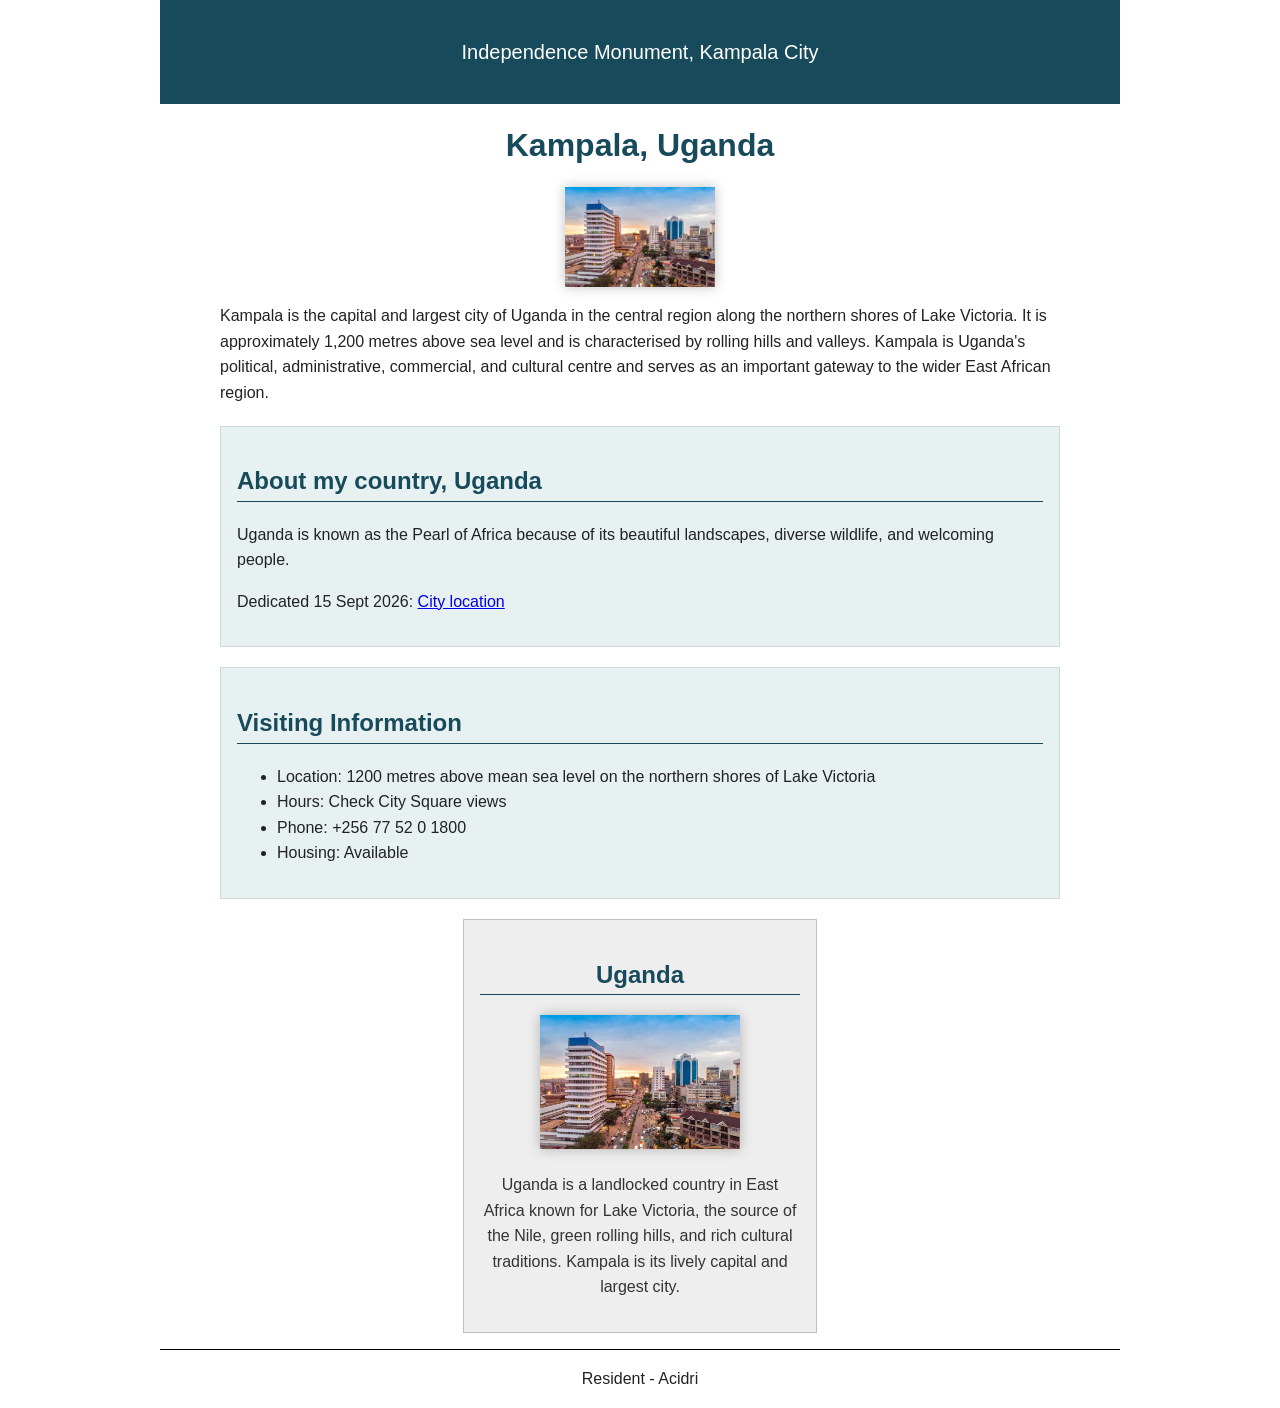
<file: week02/index.html>
<!DOCTYPE html>
<html lang="en">

<head>
    <meta charset="UTF-8">
    <meta name="viewport" content="width=device-width, initial-scale=1.0">
    <title>Acidri Abdulrazak | WDD 130</title>
    <meta name="description"
      content="Learn about Kampala, Uganda, and Acidri Abdulrazak's WDD 130 web development studies and interests.">
    <meta name="author" content="Acidri Abdulrazak">
    <link rel="stylesheet" href="styles/styles.css">
</head>

<body>
    <header>
        <p>Independence Monument, Kampala City</p>
    </header>
    <main>
        <h1>Kampala, Uganda</h1>
        <img src="images/kampala-city.jpeg" alt="Kampala city skyline in Uganda">
        <p>Kampala is the capital and largest city of Uganda in the central region along the
            northern shores of Lake Victoria. It is approximately 1,200 metres above sea level and
            is characterised by rolling hills and valleys. Kampala is Uganda's political,
            administrative, commercial, and cultural centre and serves as an important gateway to
            the wider East African region.</p>
        <section>
            <h2>About my country, Uganda</h2>
            <p>Uganda is known as the Pearl of Africa because of its beautiful landscapes, diverse
                wildlife, and welcoming people.</p>
            <p>Dedicated 15 Sept 2026: <a
                  href="https://acidria.github.io/wdd 130/Software developer-Student/Kampala-Uganda-temple/2026-09-15?lang=eng"
                  target="_blank" rel="noopener noreferrer">City location</a></p>
        </section>
        <section>
            <h2>Visiting Information</h2>
            <ul>
                <li>Location: 1200 metres above mean sea level on the northern shores of Lake
                    Victoria</li>
                <li>Hours: Check City Square views</li>
                <li>Phone: +256 77 52 0 1800</li>
                <li>Housing: Available</li>
            </ul>
        </section>
    </main>
    <aside>
        <h2>Uganda</h2>
        <img src="images/kampala-city.jpeg" alt="Kampala city landscape">
        <p>Uganda is a landlocked country in East Africa known for Lake Victoria, the source of the
            Nile, green rolling hills, and rich cultural traditions. Kampala is its lively capital
            and largest city.</p>
    </aside>
    <footer>
        <p>Resident - Acidri</p>
    </footer>
</body>

</html>
</file>
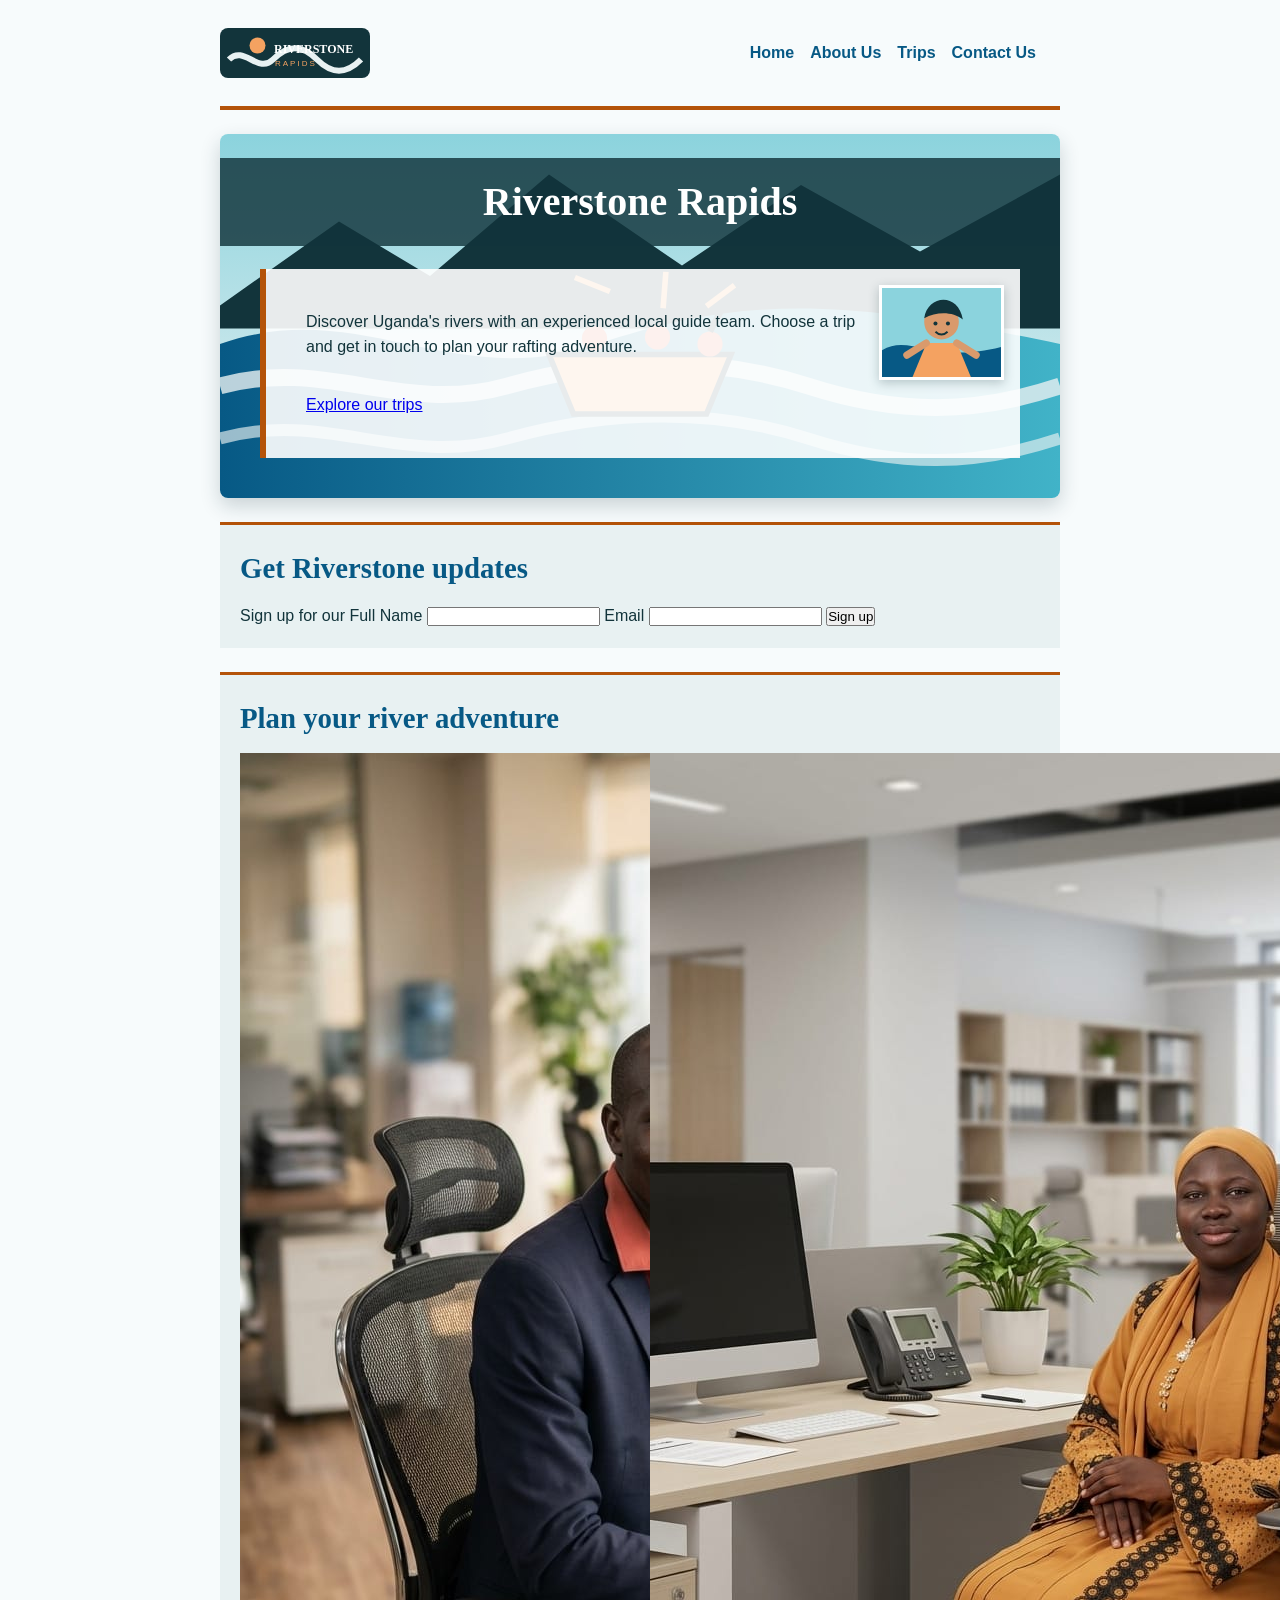
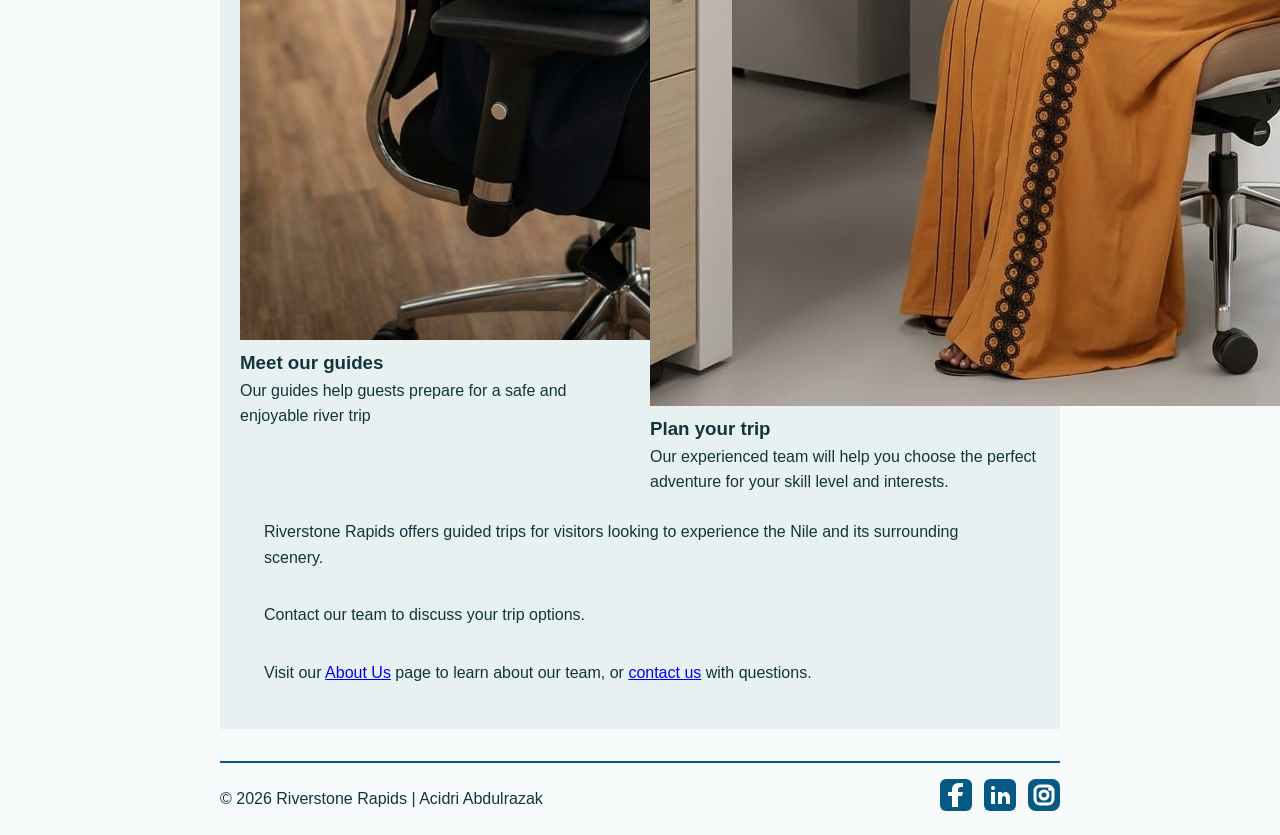
<file: wwr-submission/index.html>
<!DOCTYPE html>
<html lang="en">

<head>
    <meta charset="UTF-8">
    <meta name="viewport" content="width=device-width, initial-scale=1.0">
    <meta name="description" content="Explore guided whitewater rafting adventures on the Nile with Riverstone Rapids in Uganda.">
    <meta name="author" content="Acidri Abdulrazak">
    <title>Riverstone Rapids | Home</title>
    <link rel="stylesheet" href="styles/rafting.css">
</head>

<body>
    <header>
        <a class="logo-link" href="index.html">
            <img src="images/riverstone-logo.svg" alt="Riverstone Rapids logo">
        </a>
        <nav aria-label="Main navigation">
            <ul>
                <li><a href="index.html">Home</a></li>
                <li><a href="about.html">About Us</a></li>
                <li><a href="trips.html">Trips</a></li>
                <li><a href="contact.html">Contact Us</a></li>
            </ul>
        </nav>
    </header>

    <main>
        <div class="hero">
            <img src="images/riverstone-hero.svg" alt="Raft carrying adventurers through a bright river rapid">
            <h1>Riverstone Rapids</h1>
            <article>
                <img src="images/happy-guest.svg" alt="Rafting guest celebrating on the river">
                <p>Discover Uganda's rivers with an experienced local guide team. Choose a trip and get in touch to plan your rafting adventure.</p>
                <p><a href="trips.html">Explore our trips</a></p>
            </article>
        </div>

        <section>
            <h2>Get Riverstone updates</h2>
            <form>
                <label for="subscriber-name">Sign up for our Full Name</label>
                <input type="text" id="subscriber-name" name="subscriber-name" required>

                <label for="subscriber-email">Email</label>
                <input type="email" id="subscriber-email" name="subscriber-email" required>

                <button type="submit">Sign up</button>
            </form>
        </section>

        <section>
            <h2>Plan your river adventure</h2>

            <div class="history-grid">
                <div>
                    <img src="images/ayima.jpeg" alt="ayima, a dedicated lead river guide">
                    <h3>Meet our guides</h3>
                    <p>Our guides help guests prepare for a safe and enjoyable river trip</p>
                </div>

                <div>
                    <img src="images/aramu.jpeg" alt="a dedicated river reservations manager">
                    <h3>Plan your trip</h3>
                    <p>Our experienced team will help you choose the perfect adventure for your skill level and interests.</p>
                </div>
            </div>
               
            <p>Riverstone Rapids offers guided trips for visitors looking to experience the Nile and its surrounding scenery.</p>
            <p>Contact our team to discuss your trip options.</p>
            <p>Visit our <a href="about.html">About Us</a> page to learn about our team, or <a href="contact.html">contact us</a> with questions.</p>
        </section>
    </main>

    <footer>
        <p>&copy; 2026 Riverstone Rapids | Acidri Abdulrazak</p>
        <nav class="socialmedia" aria-label="Social media links">
            <a href="https://facebook.com" target="_blank" rel="noopener noreferrer">
                <img src="images/facebook.svg" alt="Facebook">
            </a>
            <a href="https://linkedin.com" target="_blank" rel="noopener noreferrer">
                <img src="images/linkedin.svg" alt="LinkedIn">
            </a>
            <a href="https://instagram.com" target="_blank" rel="noopener noreferrer">
                <img src="images/instagram.svg" alt="Instagram">
            </a>
        </nav>
    </footer>
</body>

</html>
</file>
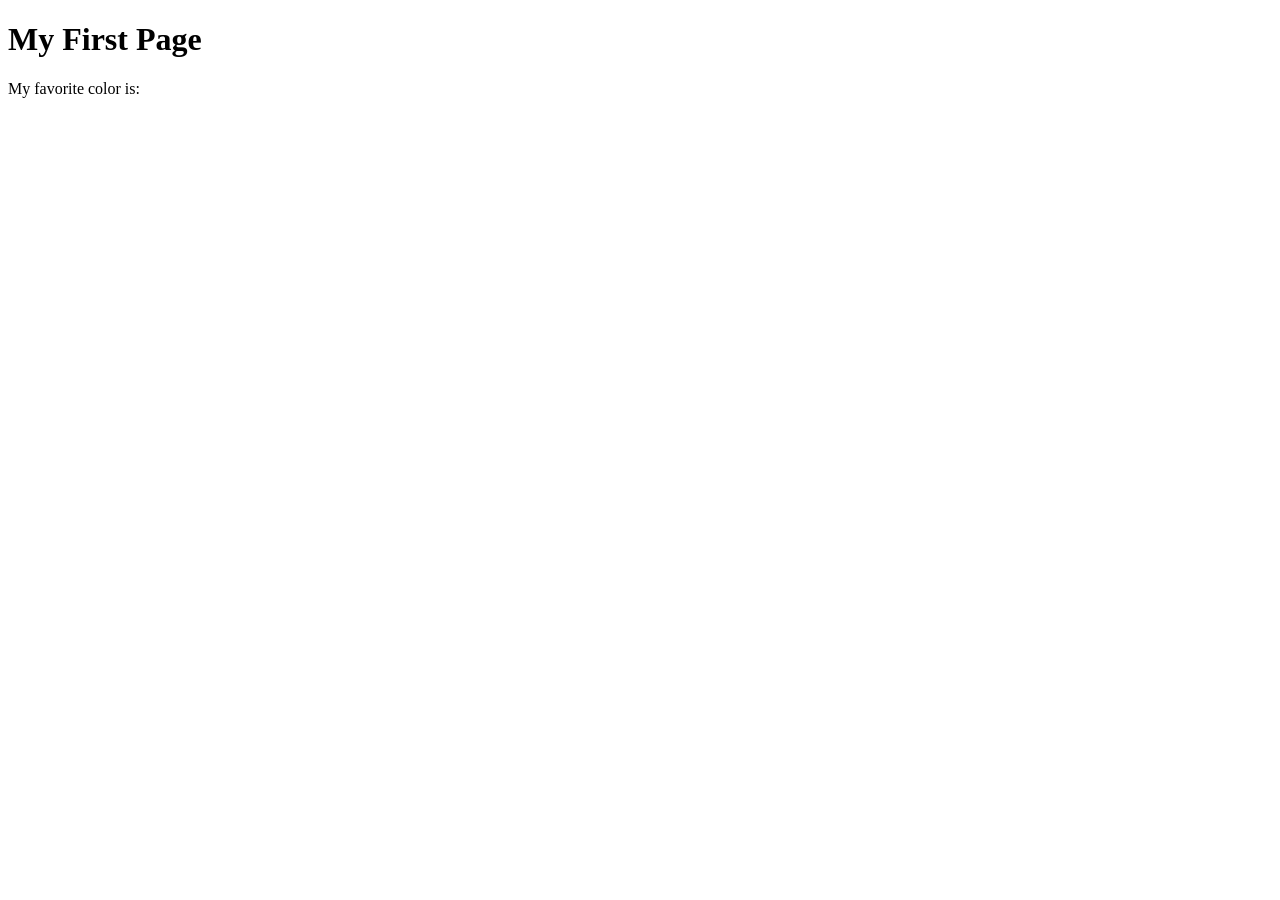
<file: week01/first-page.html>
<!DOCTYPE html>
<html lang="en">
<head>
    <meta charset="UTF-8">
    <meta name="viewport" content="width=device-width, initial-scale=1.0">
    <title>My First Page</title>
</head>
<body>
    <h1>My First Page</h1>
    <p>My favorite color is: </p>
</body>
</html>
</file>
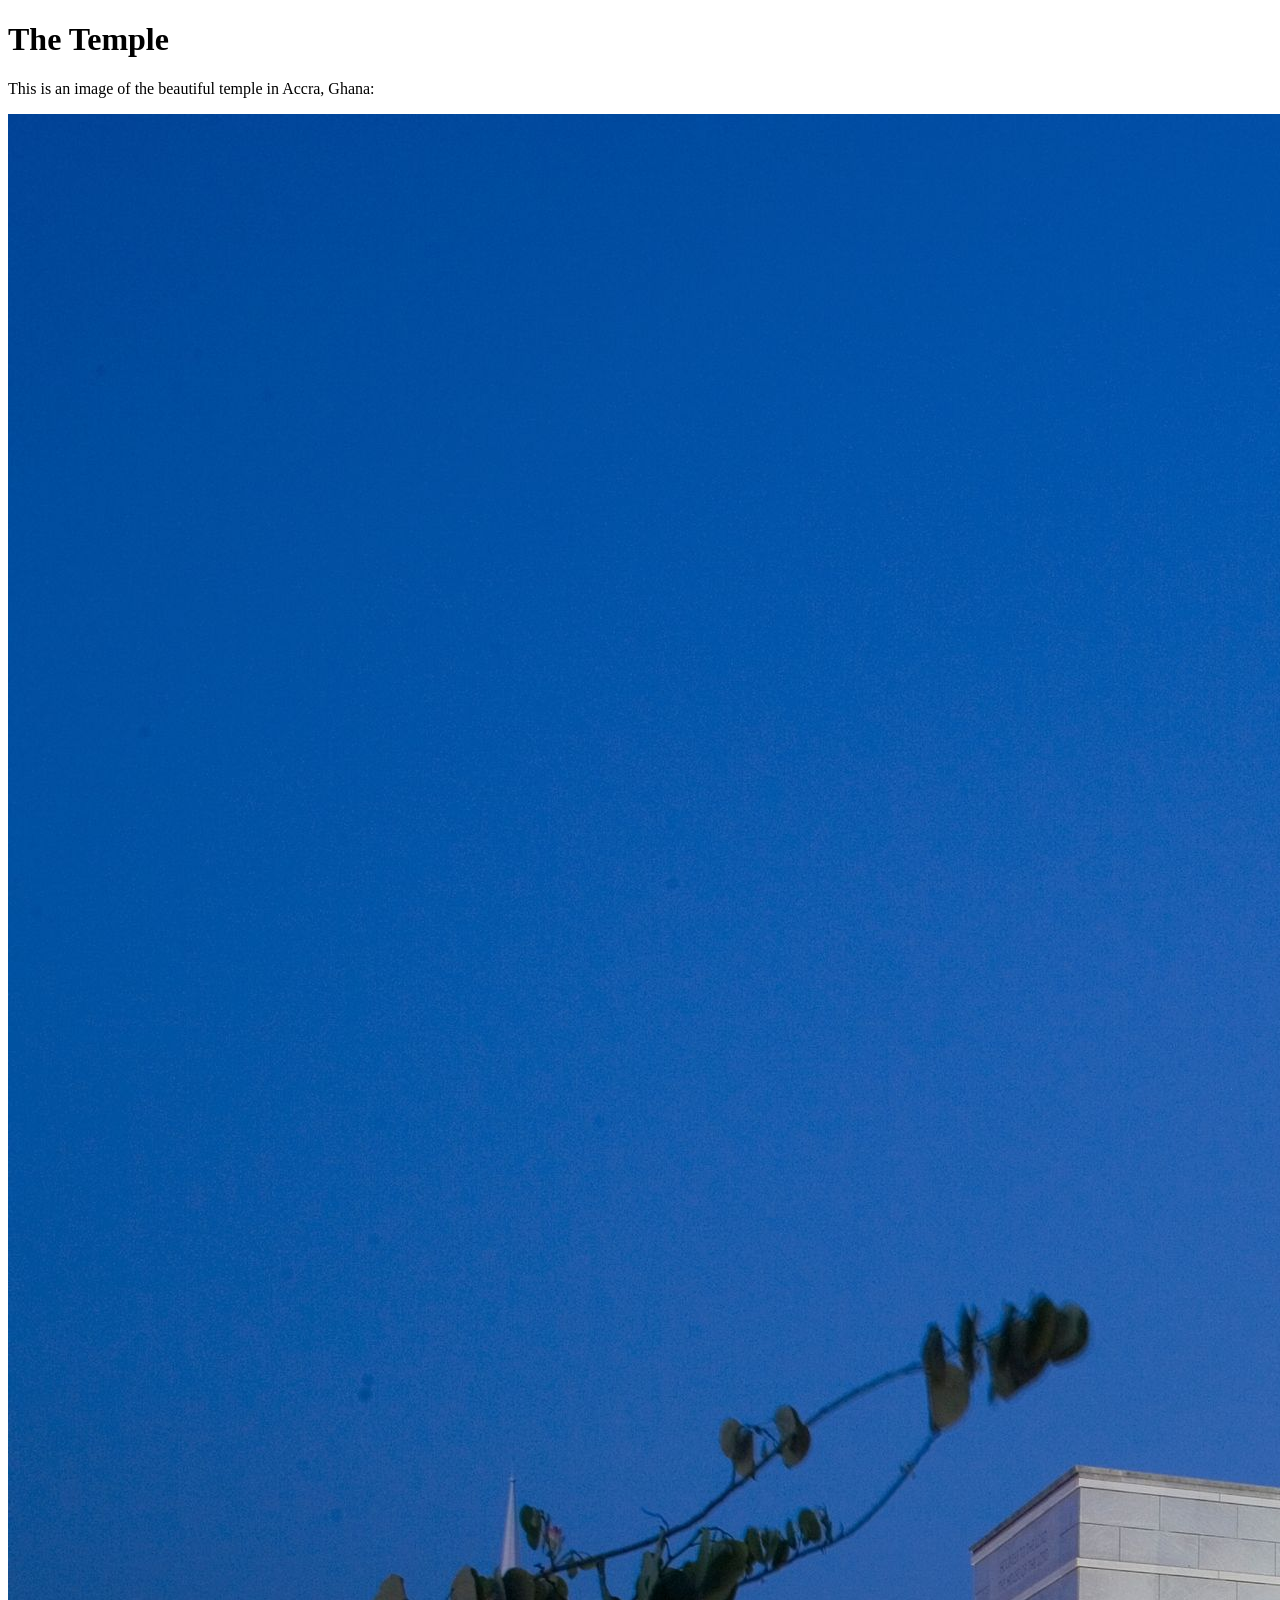
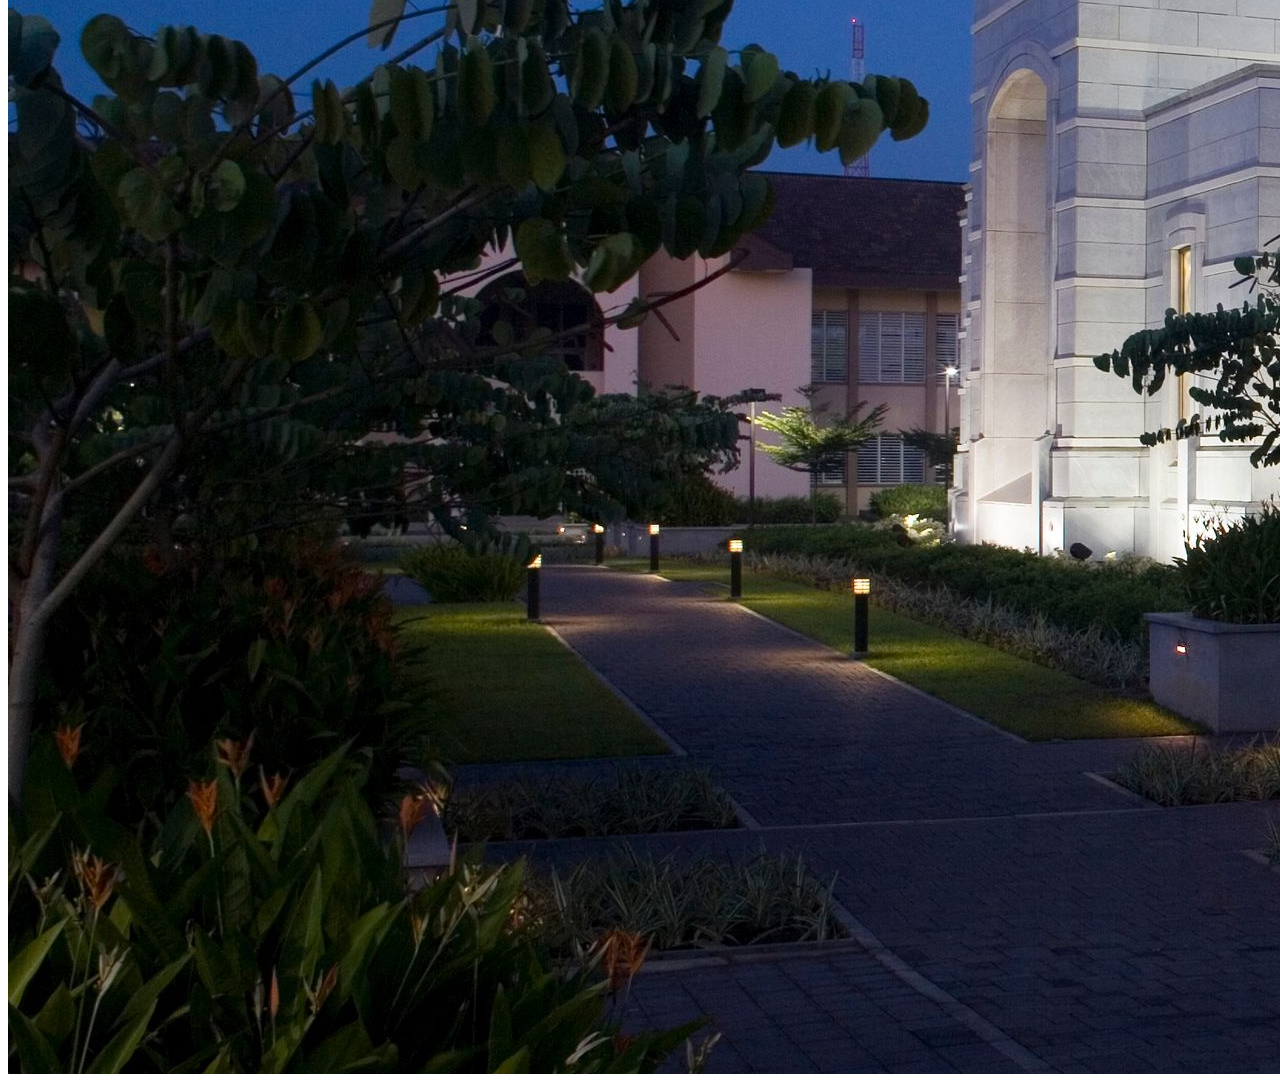
<file: week01/images.html>
<!DOCTYPE html>
<html lang="en">
<head>
    <meta charset="UTF-8">
    <meta name="viewport" content="width=device-width, initial-scale=1.0">
    <title>Temple Image</title>
</head>
<body>
    <h1>The Temple</h1>
    <p>This is an image of the beautiful temple in Accra, Ghana:</p>
    <img src="images/temple-large.jpeg" alt="The Accra Ghana Temple">
    
</body>
</html>
</file>
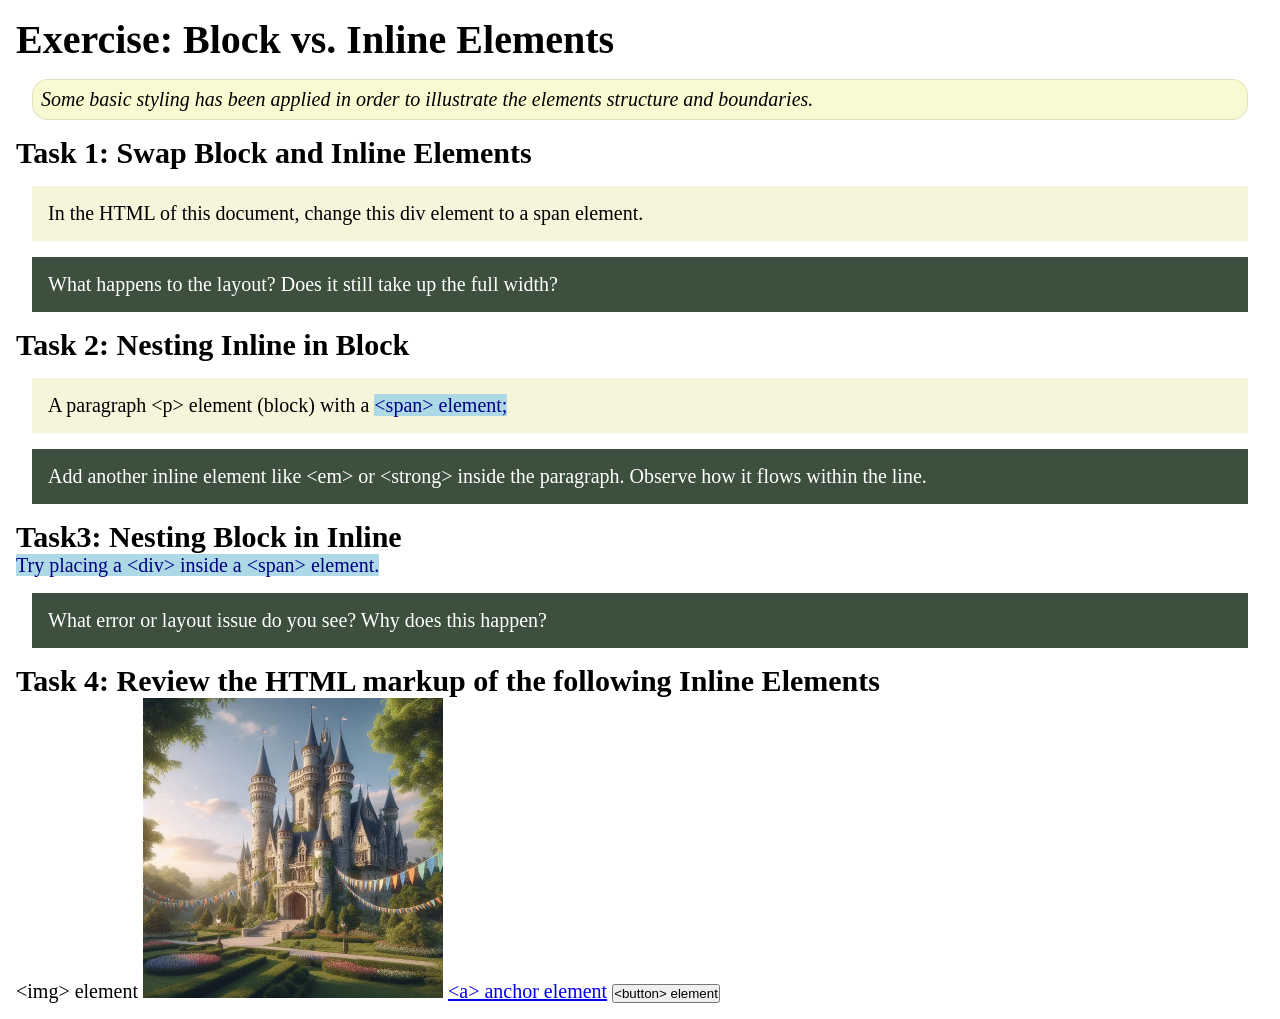
<file: week02/block-vs-inline.html>
<!DOCTYPE html>
<html lang="en">

<head>
    <meta charset="UTF-8">
    <meta name="viewport" content="width=device-width, initial-scale=1.0">
    <title>Exercise: Block vs. Inline Elements</title>
    <link rel="stylesheet" href="styles/block-vs-inline.css">
</head>

<body>
    <main>
        <h1>Exercise: Block vs. Inline Elements</h1>
        <p class="note">Some basic styling has been applied in order to illustrate the elements structure and
            boundaries.</p>

        <h2>Task 1: Swap Block and Inline Elements</h2>
        <div>In the HTML of this document, change this div element to a span element.</div>

        <p class="question">What happens to the layout? Does it still take up the full width?</p>

        <h2>Task 2: Nesting Inline in Block</h2>
        <p>A paragraph &lt;p&gt; element (block) with a <span>&lt;span&gt; element;</span></p>
        <p class="question">Add another inline element like &lt;em&gt; or &lt;strong&gt; inside the paragraph. Observe
            how it flows within the line.</p>

        <h2>Task3: Nesting Block in Inline</h2>
        <span>Try placing a &lt;div&gt; inside a &lt;span&gt; element.</span>
            <p class="question">What error or layout issue do you see? Why does this happen?</p>


            <h2>Task 4: Review the HTML markup of the following Inline Elements</h2>
        &lt;img&gt; element
        <img src="images/castle.webp" alt="placeholder image (images are inline)" width="300" height="300">
        <a href="https://churchofjesuschrist.org">&lt;a&gt; anchor element</a>
        <button type="button">&lt;button&gt; element</button>
    </main>
</body>

</html>
</file>
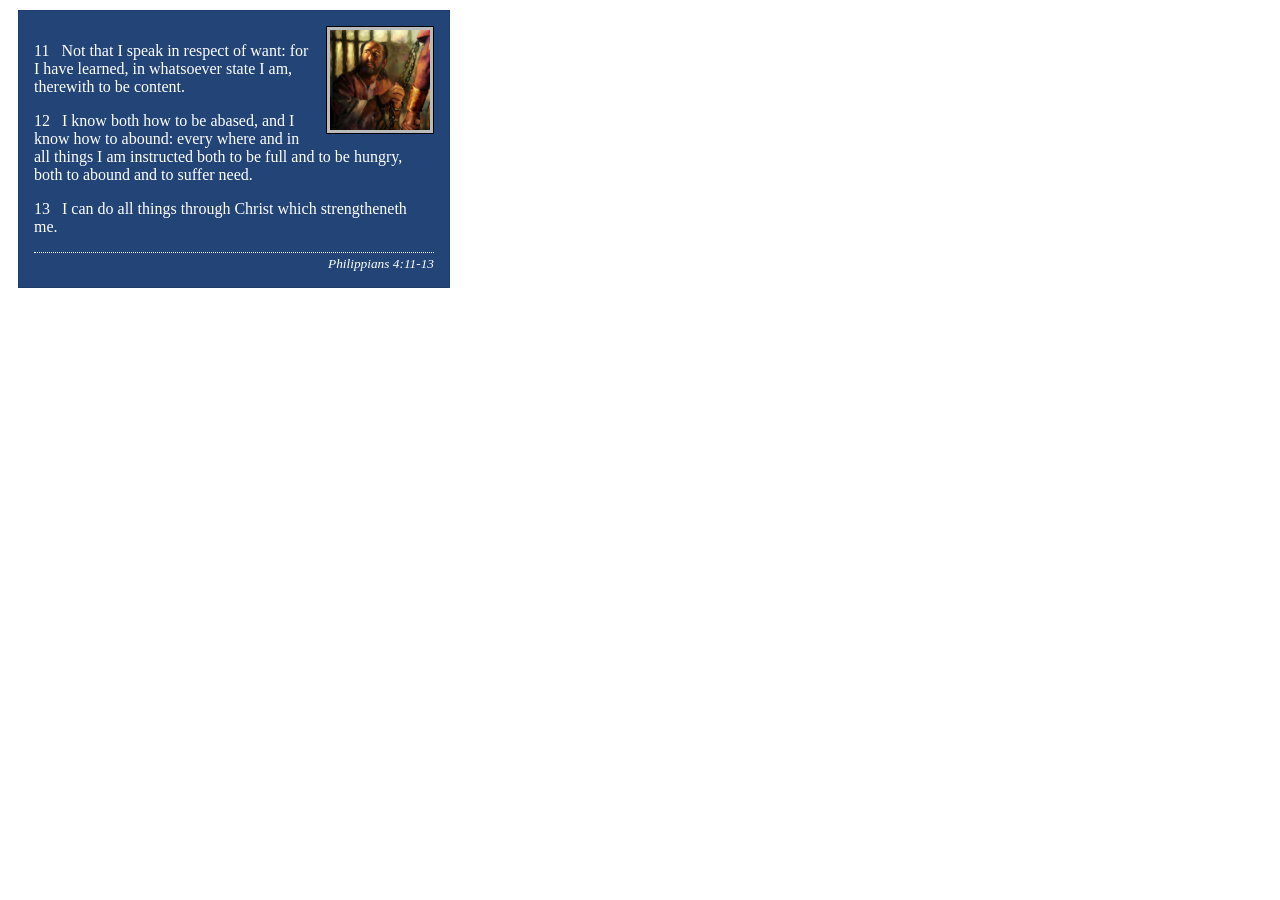
<file: week02/box-model-solution.html>
<!DOCTYPE html>
<html lang="en">
<head>
    <meta charset="UTF-8">
    <meta name="viewport" content="width=device-width, initial-scale=1.0">
    <title>Box Model Activity</title>
    <link rel="stylesheet" href="styles/box-model-solution.css">
</head>
<body>
    <main>
        <div class="callout">
            <img src="images/apostle-paul-imprisoned.webp" alt="Paul the Apostle - Imprisoned in Rome" width="200" height="200">
            <blockquote>
                <p>11 &nbsp; Not that I speak in respect of want: for I have learned, in whatsoever state I am, therewith to be content.</p>
                <p>12 &nbsp; I know both how to be abased, and I know how to abound: every where and in all things I am instructed both to be full and to be hungry, both to abound and to suffer need.</p>
                <p>13 &nbsp; I can do all things through Christ which strengtheneth me.</p>
            </blockquote>
            <cite>Philippians 4:11-13</cite>
        </div>
    </main>
</body>
</html>
</file>
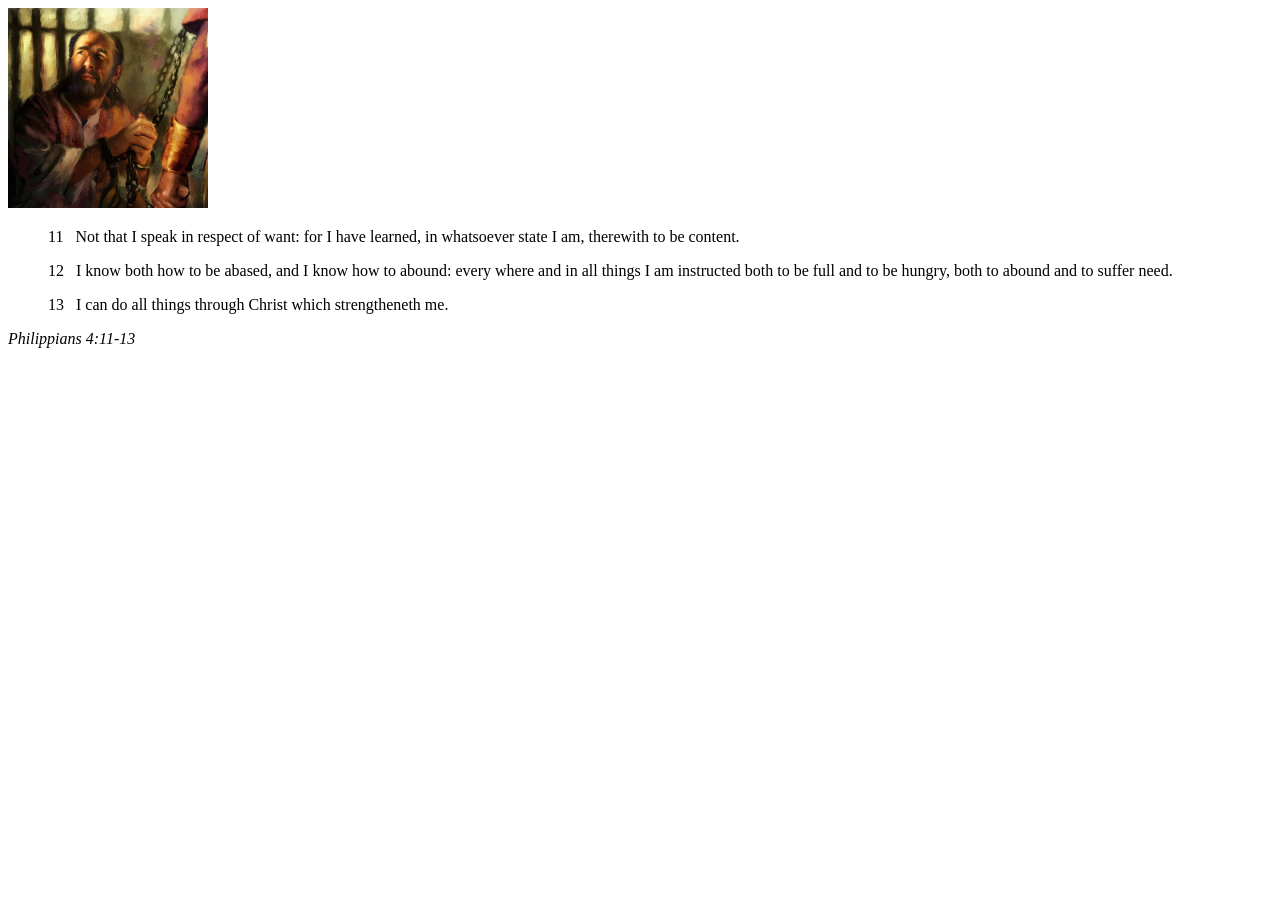
<file: week02/box-model.html>
<!DOCTYPE html>
<html lang="en">
<head>
    <meta charset="UTF-8">
    <meta name="viewport" content="width=device-width, initial-scale=1.0">
    <title>Box Model Activity</title>
</head>
<body>
    <main>
        <div class="callout">
            <img src="images/apostle-paul-imprisoned.webp" alt="Paul the Apostle - Imprisoned in Rome" width="200" height="200">
            <blockquote>
                <p>11 &nbsp; Not that I speak in respect of want: for I have learned, in whatsoever state I am, therewith to be content.</p>
                <p>12 &nbsp; I know both how to be abased, and I know how to abound: every where and in all things I am instructed both to be full and to be hungry, both to abound and to suffer need.</p>
                <p>13 &nbsp; I can do all things through Christ which strengtheneth me.</p>
            </blockquote>
            <cite>Philippians 4:11-13</cite>
        </div>
    </main>
</body>
</html>
</file>
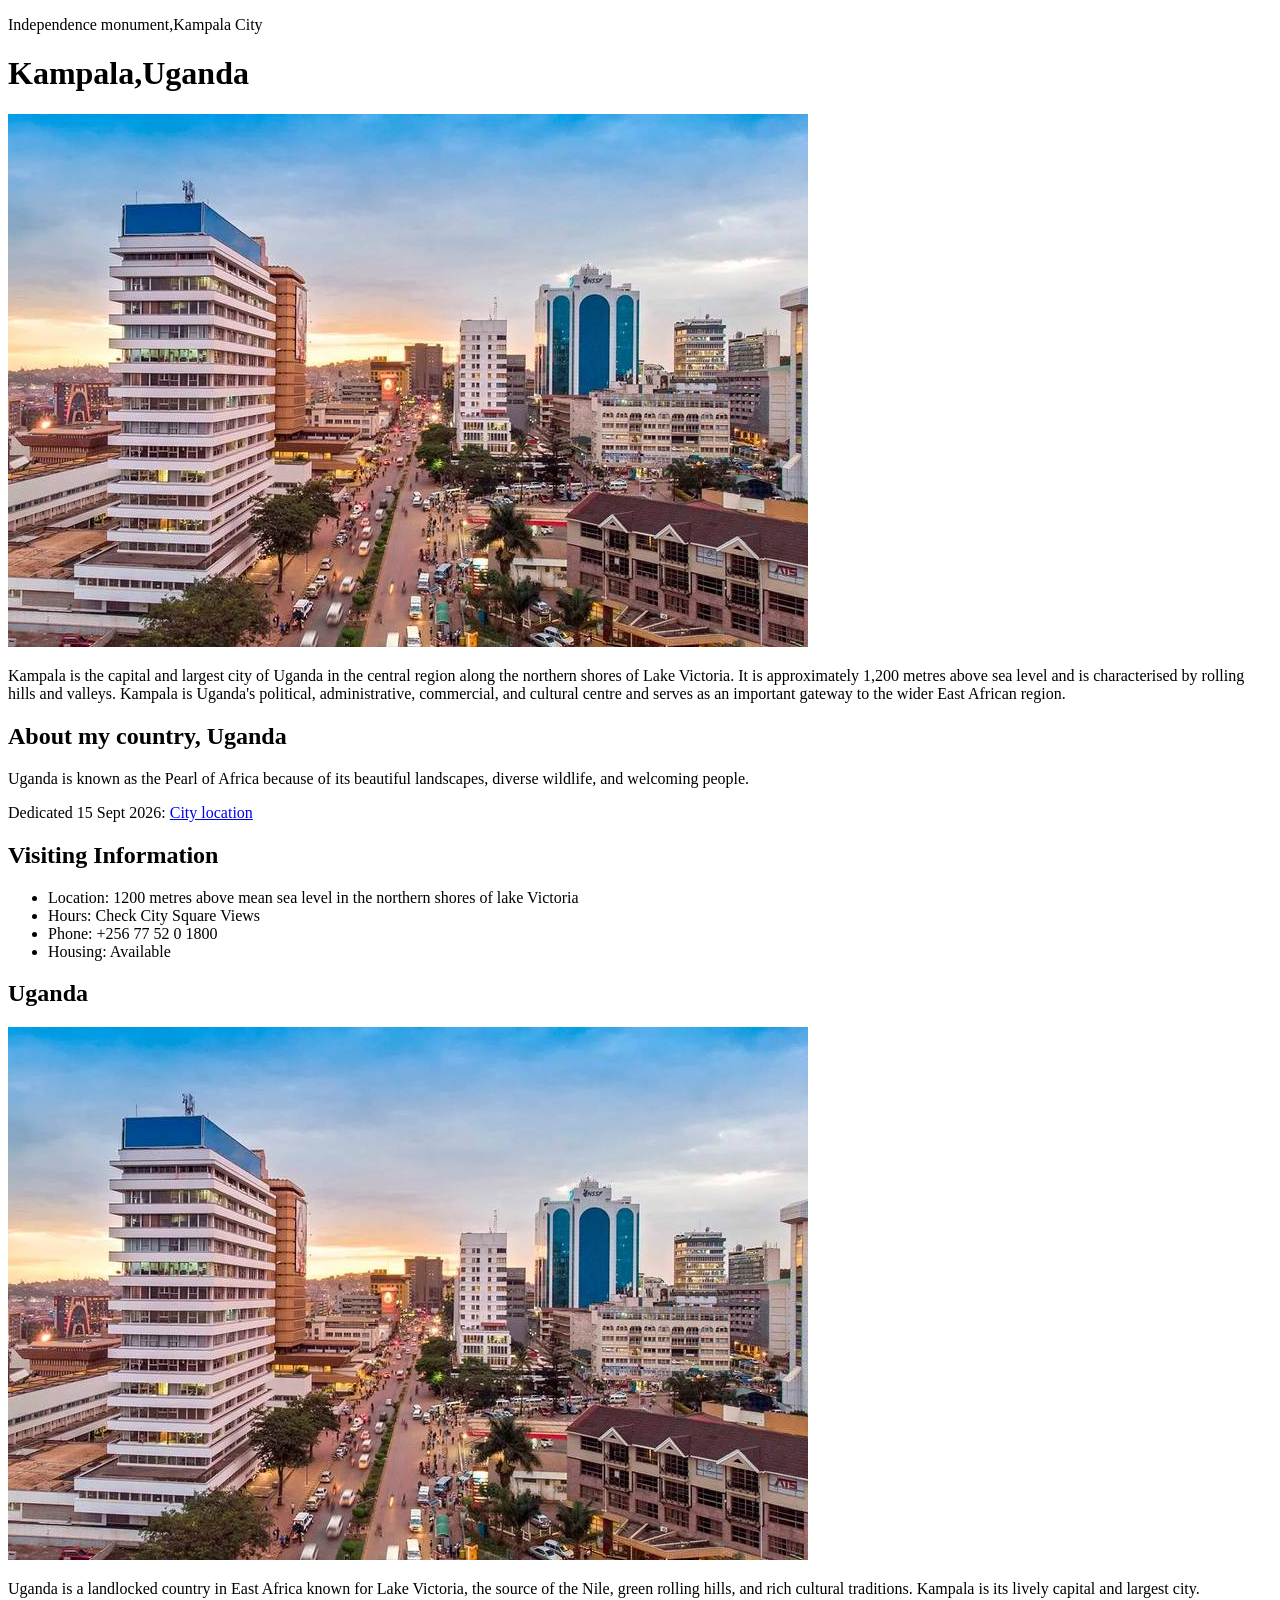
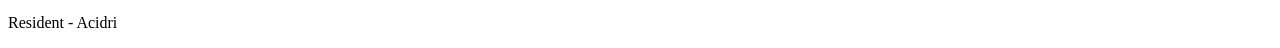
<file: week02/temple.html>
<!DOCTYPE html>
<html lang="en">

<head>
    <meta charset="UTF-8">
    <meta name="viewport" content="width=device-width, initial-scale=1.0">
    <title>Area of Interest - Kampala, Uganda</title>
    <meta name="description"
      content="Acidri Abdulrazak's WDD 130 home page about Kampala, Uganda, web design, and software development.">
    <meta name="author" content="Acidri Abdulrazak">
    <link rel="stylesheet" href="styles/temple.css">
</head>

<body>
    <header>
        <p>Independence monument,Kampala City</p>
    </header>
    <main>
        <h1>Kampala,Uganda</h1>
        <img src="images/kampala-city.jpeg" alt="Kampala city skyline in Uganda">
        <p>Kampala is the capital and largest city of Uganda in the central region along the
            northern shores of Lake Victoria. It is approximately 1,200 metres above sea level and
            is characterised by rolling hills and valleys. Kampala is Uganda's political,
            administrative, commercial, and cultural centre and serves as an important gateway to
            the wider East African region.</p>
        <section>
            <h2>About my country, Uganda</h2>
            <p>Uganda is known as the Pearl of Africa because of its beautiful landscapes, diverse
                wildlife, and welcoming people.</p>
            <p>Dedicated 15 Sept 2026: <a
                  href="https://acidria.github.io/wdd 130/Software developer-Student/Kampala-Uganda-temple/2026-09-15?lang=eng"
                  target="_blank" rel="noopener noreferrer">City location</a></p>
        </section>
        <section>
            <h2>Visiting Information</h2>
            <ul>
                <li>Location: 1200 metres above mean sea level in the northern shores of lake
                    Victoria</li>
                <li>Hours: Check City Square Views</li>
                <li>Phone: +256 77 52 0 1800</li>
                <li>Housing: Available</li>
            </ul>
        </section>
    </main>
    <aside>
        <h2>Uganda</h2>
        <img src="images/kampala-city.jpeg" alt="Kampala city landscape">
        <p>Uganda is a landlocked country in East Africa known for Lake Victoria, the source of the
            Nile, green rolling hills, and rich cultural traditions. Kampala is its lively capital
            and largest city.</p>
    </aside>
    <footer>
        <p>Resident - Acidri </p>
    </footer>
</body>

</html>
</file>
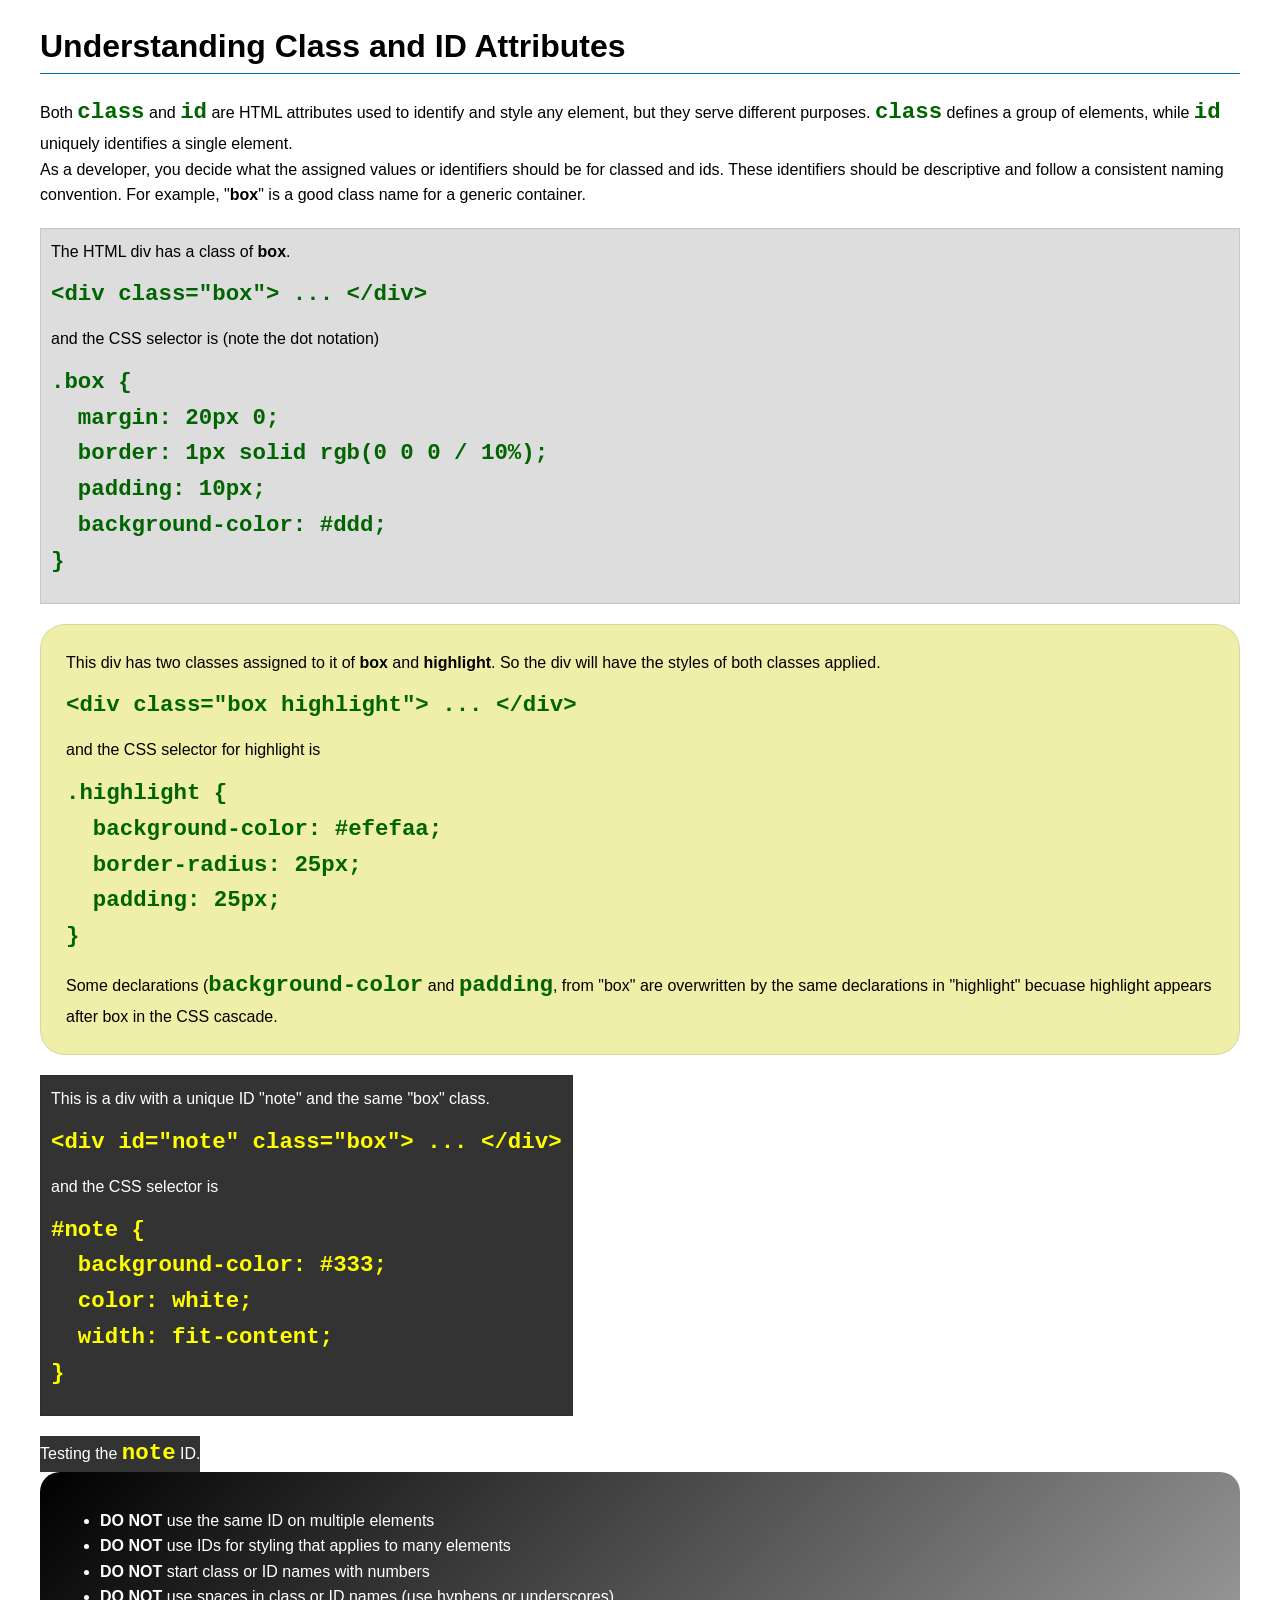
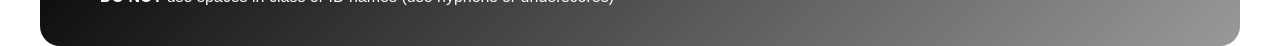
<file: week03/class-and-id.html>
<!DOCTYPE html>
<html lang="en">

<head>
    <meta charset="UTF-8">
    <meta name="viewport" content="width=device-width, initial-scale=1.0">
    <title>Class vs ID Attributes</title>
    <link rel="stylesheet" href="styles/class-and-id.css">
</head>

<body>
    <h1>Understanding Class and ID Attributes</h1>
    <p>Both <code>class</code> and <code>id</code> are HTML attributes used to identify and style any element, but they
        serve different purposes. <code>class</code> defines a group of elements, while <code>id</code> uniquely
        identifies a single element.</p>
    <p>As a developer, you decide what the assigned values or identifiers should be for classed and ids. These
        identifiers should be
        descriptive and follow a consistent naming convention. For example, "<strong>box</strong>" is a good class name
        for a generic container.</p>
    <div class="box">
        <p>The HTML div has a class of <strong>box</strong>.</p>
        <pre><code class="html">&lt;div class="box"&gt; ... &lt;/div&gt;</code></pre>
        and the CSS selector is (note the dot notation)
        <pre><code class="css">.box {
  margin: 20px 0;
  border: 1px solid rgb(0 0 0 / 10%);
  padding: 10px;
  background-color: #ddd; 
}</code></pre>
    </div>

    <div class="box highlight">
        <p>This div has two classes assigned to it of <strong>box</strong> and <strong>highlight</strong>. So the div
            will have the styles of both classes applied.</p>
        <pre><code class="html">&lt;div class="box highlight"&gt; ... &lt;/div&gt;</code></pre>
        and the CSS selector for highlight is
        <pre><code class="css">.highlight {
  background-color: #efefaa;
  border-radius: 25px;
  padding: 25px;
}</code></pre>
<p>Some declarations (<code>background-color</code> and <code>padding</code>, from "box" are overwritten by the same declarations in "highlight" becuase highlight appears after box in the CSS cascade.</p>
    </div>

    <div id="note" class="box">
        <p>This is a div with a unique ID "note" and the same "box" class.</p>
        <pre><code class="html">&lt;div id="note" class="box"&gt; ... &lt;/div&gt;</code></pre>
        and the CSS selector is
        <pre><code class="css">#note {
  background-color: #333;
  color: white;
  width: fit-content;
}</code></pre>
    </div>

    <div id="note">
        <p>Testing the <code>note</code> ID.</p>
    </div>

    <section id="best-practice">
        <ul>
            <li><strong>DO NOT</strong> use the same ID on multiple elements</li>
            <li><strong>DO NOT</strong> use IDs for styling that applies to many elements</li>
            <li><strong>DO NOT</strong> start class or ID names with numbers</li>
            <li><strong>DO NOT</strong> use spaces in class or ID names (use hyphens or underscores)</li>
        </ul>
    </section>




</body>

</html>
</file>
<file: week02/styles/styles.css>
body {
  max-width: 960px;
  margin: 0 auto;
  padding: 0 1rem;
  color: #222;
  font-family: Arial, sans-serif;
  line-height: 1.6;
}

header {
  background-color: #174a5b;
  color: #fff;
  padding: 1rem;
  text-align: center;
  font-size: 1.25rem;
}

main {
  max-width: 840px;
  margin: 0 auto;
}

h1 {
  margin: 1rem 0;
  color: #174a5b;
  text-align: center;
}

h2 {
  border-bottom: 1px solid #174a5b;
  color: #174a5b;
}

img {
  width: 100%;
  height: auto;
  box-shadow: 0 0 12px rgb(0 0 0 / 0.25);
}

main img {
  width: 150px;
  height: auto;
  display: block;
  margin: 0 auto;
}

section {
  margin: 1.25rem 0;
  border: 1px solid rgb(0 0 0 / 0.1);
  padding: 1rem;
  background-color: #e8f1f2;
}

p {
  padding: 0;
}

aside {
  width: 20rem;
  max-width: calc(100% - 2rem);
  margin: 1rem auto;
  border: 1px solid rgb(0 0 0 / 0.2);
  padding: 1rem;
  background-color: #eee;
  color: #333;
  text-align: center;
}

aside img {
  width: 200px;
  height: auto;
}

footer {
  margin-top: 15px;
  border-top: 1px solid #000;
  text-align: center;
}
</file>
<file: wwr-submission/styles/rafting.css>
:root {
  --primary-color: #075985;
  --secondary-color: #b45309;
  --accent1-color: #12343b;
  --accent2-color: #e8f1f2;
  --heading-font: Georgia, "Times New Roman", serif;
  --body-font: Arial, Helvetica, sans-serif;
}

* {
  margin: 0;
  padding: 0;
  box-sizing: border-box;
}

body {
  font-family: var(--body-font);
  color: var(--accent1-color);
  background-color: #f7fbfc;
  line-height: 1.6;
}

header,
main,
footer {
  width: 840px;
  max-width: calc(100% - 2rem);
  margin: 0 auto;
}

header {
  display: grid;
  grid-template-columns: 150px 1fr;
  align-items: center;
  gap: 2rem;
  padding: 1rem 0;
  border-bottom: 4px solid var(--secondary-color);
}

.logo-link,
.logo-link img {
  display: block;
}

.logo-link img {
  width: 150px;
  height: auto;
}

nav ul {
  display: flex;
  justify-content: flex-end;
  align-items: center;
  flex-wrap: wrap;
  gap: 1rem;
  list-style: none;
}

nav a {
  color: var(--primary-color);
  font-weight: 700;
  text-decoration: none;
}

nav a:hover,
nav a:focus-visible {
  color: var(--secondary-color);
}

h1,
h2 {
  font-family: var(--heading-font);
  color: var(--primary-color);
}

h1 {
  position: absolute;
  top: 1.5rem;
  width: 100%;
  padding: 0.75rem;
  text-align: center;
  background-color: rgb(18 52 59 / 0.82);
  color: #fff;
  font-size: 2.5rem;
}

h2 {
  margin-bottom: 0.75rem;
  font-size: 1.8rem;
}

nav,
p,
section,
article {
  margin: 1rem;
  padding: 0.5rem;
}

.hero {
  position: relative;
  margin-top: 1.5rem;
  overflow: hidden;
  border-radius: 0.5rem;
  box-shadow: 0 8px 20px rgb(18 52 59 / 0.2);
}

.hero > img {
  display: block;
  width: 100%;
  height: auto;
}

.hero article {
  position: absolute;
  right: 1.5rem;
  bottom: 1.5rem;
  left: 1.5rem;
  min-height: 125px;
  padding: 1rem;
  background-color: rgb(255 255 255 / 0.9);
  border-left: 6px solid var(--secondary-color);
}

.hero article img {
  float: right;
  width: 125px;
  height: 95px;
  margin: 0 0 0.5rem 1rem;
  object-fit: cover;
  border: 3px solid #fff;
  box-shadow: 0 3px 10px rgb(18 52 59 / 0.25);
}

section {
  margin: 1.5rem 0;
  padding: 1.25rem;
  border-top: 3px solid var(--secondary-color);
  background-color: var(--accent2-color);
}

.history-grid {
  display: grid;
  grid-template-columns: repeat(2, minmax(0, 1fr));
  gap: 1.25rem;
}

.history-grid p {
  margin: 0;
  padding: 0;
}

.adventures {
  display: grid;
  grid-template-columns: repeat(5, minmax(0, 1fr));
  gap: 0.75rem;
}

figure {
  margin: 0;
  text-align: center;
}

figure img {
  display: block;
  width: 100%;
  aspect-ratio: 4 / 3;
  object-fit: cover;
  border: 3px solid #fff;
  box-shadow: 0 3px 8px rgb(18 52 59 / 0.2);
}

figcaption {
  margin-top: 0.5rem;
  color: var(--primary-color);
  font-family: var(--heading-font);
  font-weight: 700;
  line-height: 1.25;
}

.socialmedia {
  display: flex;
  justify-content: flex-end;
  gap: 0.75rem;
  margin: 0;
  padding: 0;
}

.socialmedia a {
  text-decoration: none;
}

.socialmedia img {
  width: 32px;
  height: 32px;
}

footer {
  display: flex;
  align-items: center;
  justify-content: space-between;
  margin-top: 2rem;
  padding: 1rem 0;
  border-top: 2px solid var(--primary-color);
}

footer p {
  margin: 0;
  padding: 0;
}

.page-title {
  position: static;
  margin: 1.5rem 0;
  padding: 0;
  background: none;
  color: var(--primary-color);
  text-align: center;
}

.contact-overview {
  display: grid;
  grid-template-columns: 1fr 1fr;
  align-items: stretch;
  gap: 1.5rem;
}

.contact-details {
  padding: 1rem;
}

.contact-details p {
  margin: 0 0 1rem;
  padding: 0;
}

.contact-details address {
  font-style: normal;
}

.contact-details a {
  color: var(--primary-color);
}

.contact-map iframe {
  display: block;
  width: 100%;
  min-height: 280px;
  height: 100%;
  border: 0;
}

.employee-grid {
  display: grid;
  grid-template-columns: 1fr 1fr 1fr;
  gap: 1rem;
}

.trip-list {
  display: grid;
  grid-template-columns: 1fr 1fr 1fr;
  gap: 1rem;
}

.trip-list article {
  margin: 0;
  padding: 1rem;
  background-color: #fff;
}

.trip-list img {
  display: block;
  width: 100%;
  height: 150px;
  object-fit: cover;
}

.trip-list h3 {
  margin: 0.75rem 0;
  color: var(--primary-color);
  font-family: var(--heading-font);
}

.trip-list p {
  margin: 0.5rem 0;
  padding: 0;
}

.trip-intro {
  max-width: 48rem;
  margin: 0 0 1rem;
  padding: 0;
}

.trip-planning {
  text-align: center;
}

.trip-planning p {
  max-width: 42rem;
  margin: 0 auto 1rem;
  padding: 0;
}

.trip-planning a {
  display: inline-block;
  padding: 0.65rem 1rem;
  background-color: var(--primary-color);
  color: #fff;
  font-weight: 700;
  text-decoration: none;
}

.trip-planning a:hover,
.trip-planning a:focus-visible {
  background-color: var(--accent1-color);
}

.employee-grid figcaption span {
  display: block;
  margin-top: 0.25rem;
  color: var(--accent1-color);
  font-family: var(--body-font);
  font-size: 0.9rem;
  font-weight: 400;
}

@media (max-width: 650px) {
  header {
    grid-template-columns: 1fr;
    justify-items: center;
    gap: 0.75rem;
  }

  nav ul {
    justify-content: center;
    flex-wrap: wrap;
  }

  h1 {
    position: static;
    font-size: 2rem;
  }

  .hero article {
    position: static;
    margin: 0;
  }

  .history-grid,
  .adventures,
  .contact-overview,
  .employee-grid,
  .trip-list {
    grid-template-columns: 1fr;
  }

  .employee-grid {
    grid-template-columns: 1fr 1fr;
  }

  .adventures {
    grid-template-columns: 1fr 1fr;
  }

  footer {
    flex-direction: column;
    gap: 0.75rem;
  }
}

@media (max-width: 400px) {
  .adventures,
  .employee-grid {
    grid-template-columns: 1fr;
  }
}
</file>
<file: week02/styles/block-vs-inline.css>
* {
    margin: 0;
    padding: 0;
}

body {
    font-size: 20px;
    margin: 1rem;
}

p,
div {
    background-color: beige;
    margin: 1rem;
    padding: 1rem;
}

span {
    color: navy;
    background-color: lightblue;
}

code {
    margin: 0;
    padding: 0;
    color: green;
    font-size: 1.2rem;
}

.note {
    font-style: italic;
    background-color: lightgoldenrodyellow;
    border-radius: 1rem;
    border: 1px solid rgb(0 0 0 / 10%);
    margin: 1rem;
    padding: .5rem;
}

.question {
    background-color: #3d503d;
    color: #fff;
}
</file>
<file: week02/styles/box-model-solution.css>
.callout {
    max-width: 400px;
    margin: 10px;
    border: 1px solid rgba(0, 0, 0, .1);
    padding: 15px;
    background-color: #247;
    color: #fff;
}

.callout img {
    float: right;
    margin: 0 0 10px 15px;
    border: 1px solid #000;
    padding: 3px;
    background-color: #bbb;
    width: 100px;
    height: auto;

}

blockquote {
    margin: 0;
}

cite {
    display: block;
    border-top: 1px dotted #fff;
    padding-top: 3px;
    text-align: right;
    font-size: smaller;
}
</file>
<file: week02/styles/temple.css>
body ()
   font-family: Arial, sans-serif;
   line-height: 1.6

  header []
   background-color: #333;
   color: #fff;
   padding: 10px;
   text-align: center;
   font-size: 1.5rem;


  main {}
   width: 400px
   margin: 0 auto



  h1
   margin: 10px
   text-align: center;

   h2 ()
   border-bottom: 1px solid #222 


  img {}
   width: 100px
   height: auto;
   box-shadow: 0 0 30px #333;


  section {}
  margin: 20px 0;
  border: 1 px solid rgb(0 0 0 /10%);
  padding: 10px;
  background-color: #abe; 
  font-size:.9rem;

  footer ()
  font-size: .9rem;
</file>
<file: week03/styles/class-and-id.css>
body {
    font-family: Arial, sans-serif;
    line-height: 1.6;
    margin: 0;
    padding: 0 40px;
}

h1 {
    border-bottom: 1px solid rgb(0 110 182);
    padding-bottom: 0;
}



p {
    margin: 0;
}

code {
    color: darkgreen;
    font-weight: 700;
    font-size: 1.4rem;
}

/* Class examples - can be reused */

.box {
    margin: 20px 0;
    border: 1px solid rgb(0 0 0 / 10%);
    padding: 10px;
    background-color: #ddd; /* this is shorthand for #dddddd */
}

.highlight {
    background-color: #efefaa;
    border-radius: 25px;
    padding: 25px;
}

/* ID examples - should be unique */

#note {
    background-color: #333;
    color: white;
    width: fit-content;
}

#note code {
    color: yellow;
}

#best-practice {
    background: linear-gradient(135deg, #000 0%, #999 100%);
    color: white;
    border-radius: 20px;
    padding: 20px
}
</file>
